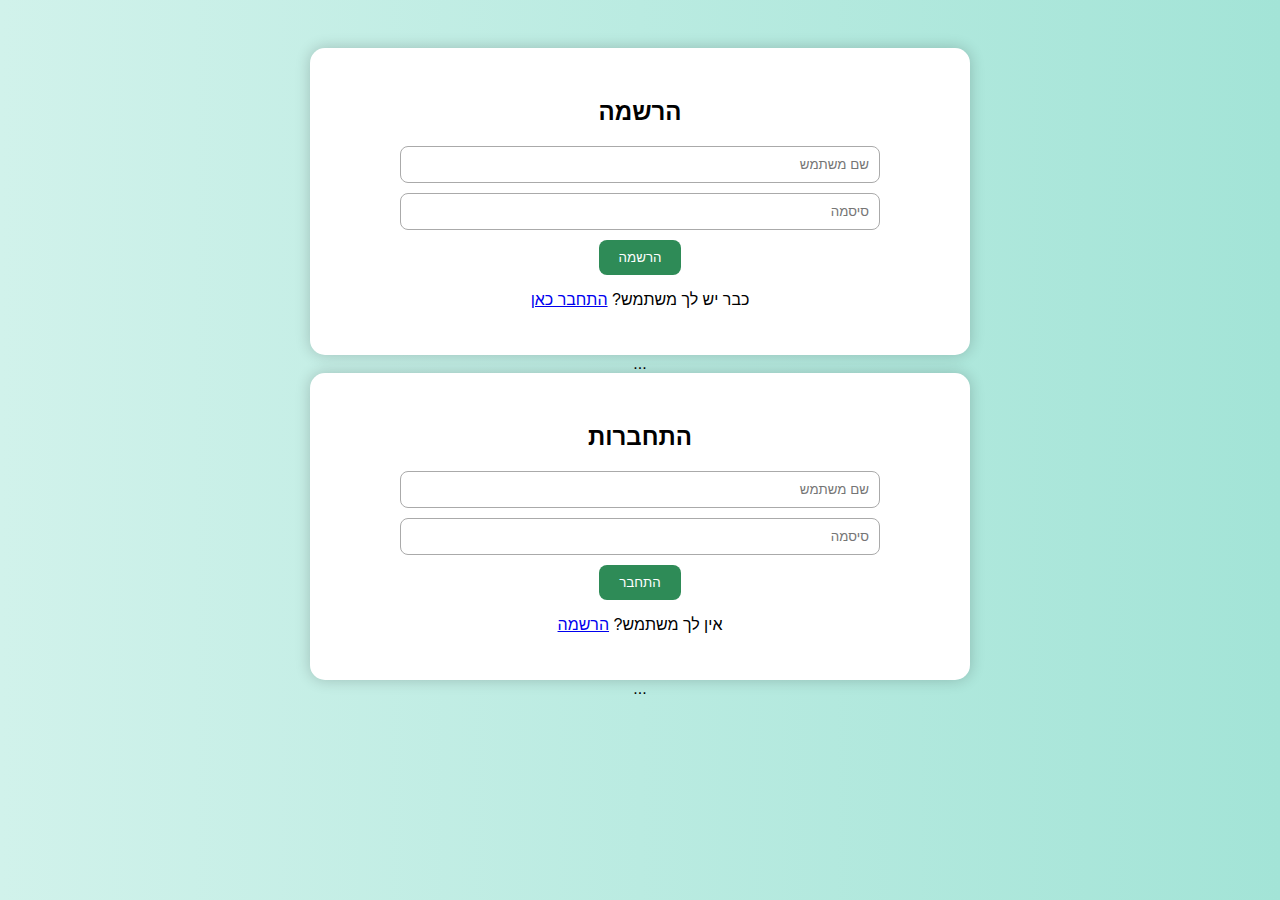
<file: index.html>
<div class="container">
  <h2>הרשמה</h2>
  <input type="text" id="register-username" placeholder="שם משתמש">
  <input type="password" id="register-password" placeholder="סיסמה">
  <button onclick="register()">הרשמה</button>
  <p id="register-message" class="message"></p>
  <p>כבר יש לך משתמש? <a href="login.html">התחבר כאן</a></p>
</div>

<head>
  <meta charset="UTF-8" />
  <title>...</title>
  <link rel="stylesheet" href="style.css" />
</head>





<body>
  ...
  <script src="script.js"></script>
</body>






<div class="container">
  <h2>התחברות</h2>
  <input type="text" id="login-username" placeholder="שם משתמש">
  <input type="password" id="login-password" placeholder="סיסמה">
  <button onclick="login()">התחבר</button>
  <p id="login-message" class="message"></p>
  <p>אין לך משתמש? <a href="index.html">הרשמה</a></p>
</div>

<head>
  <meta charset="UTF-8" />
  <title>...</title>
  <link rel="stylesheet" href="style.css" />
</head>





<body>
  ...
  <script src="script.js"></script>
</body>
</file>
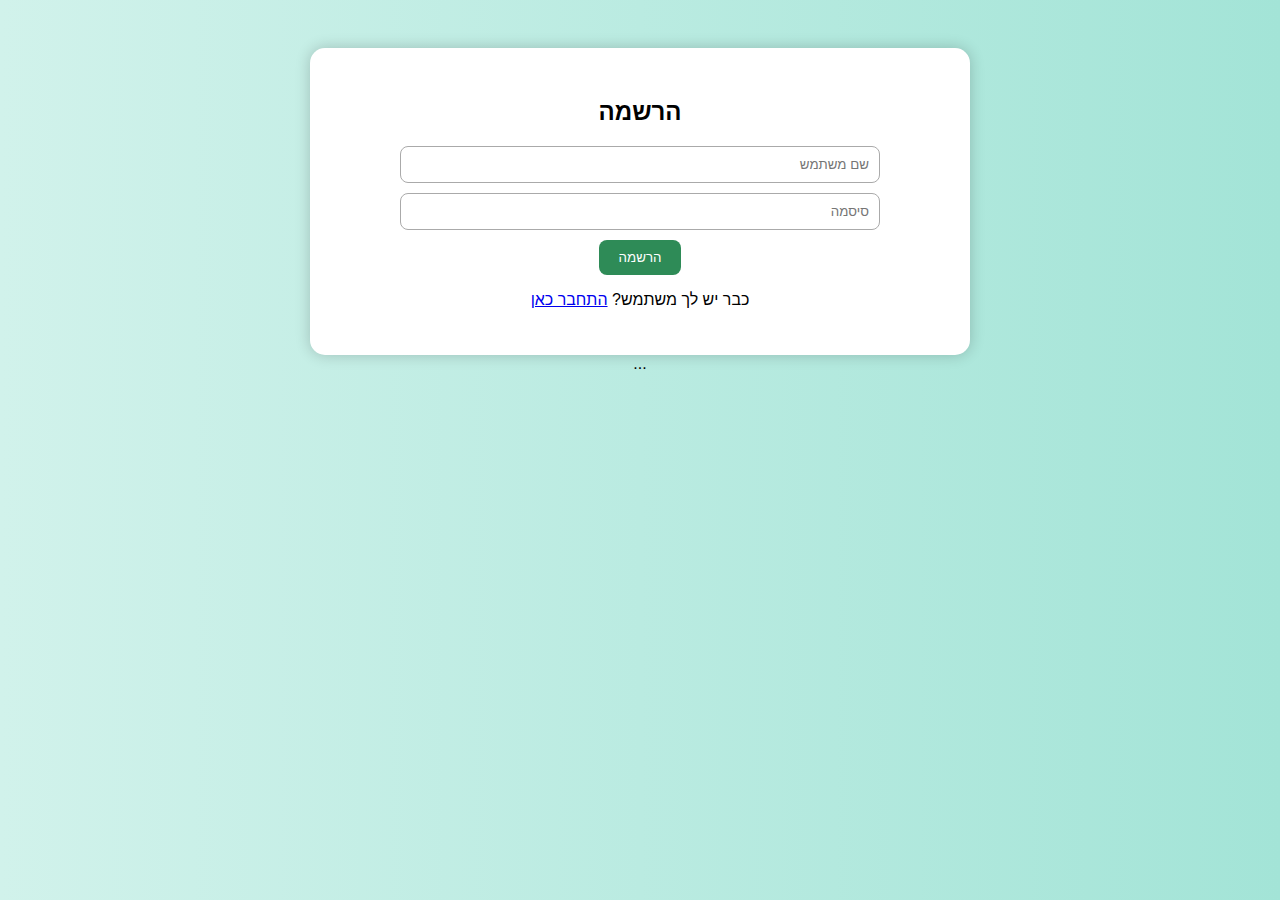
<file: NewFamily/index.html>
<div class="container">
  <h2>הרשמה</h2>
  <input type="text" id="register-username" placeholder="שם משתמש">
  <input type="password" id="register-password" placeholder="סיסמה">
  <button onclick="register()">הרשמה</button>
  <p id="register-message" class="message"></p>
  <p>כבר יש לך משתמש? <a href="login.html">התחבר כאן</a></p>
</div>

<head>
  <meta charset="UTF-8" />
  <title>...</title>
  <link rel="stylesheet" href="style.css" />
</head>





<body>
  ...
  <script src="script.js"></script>
</body>
</file>
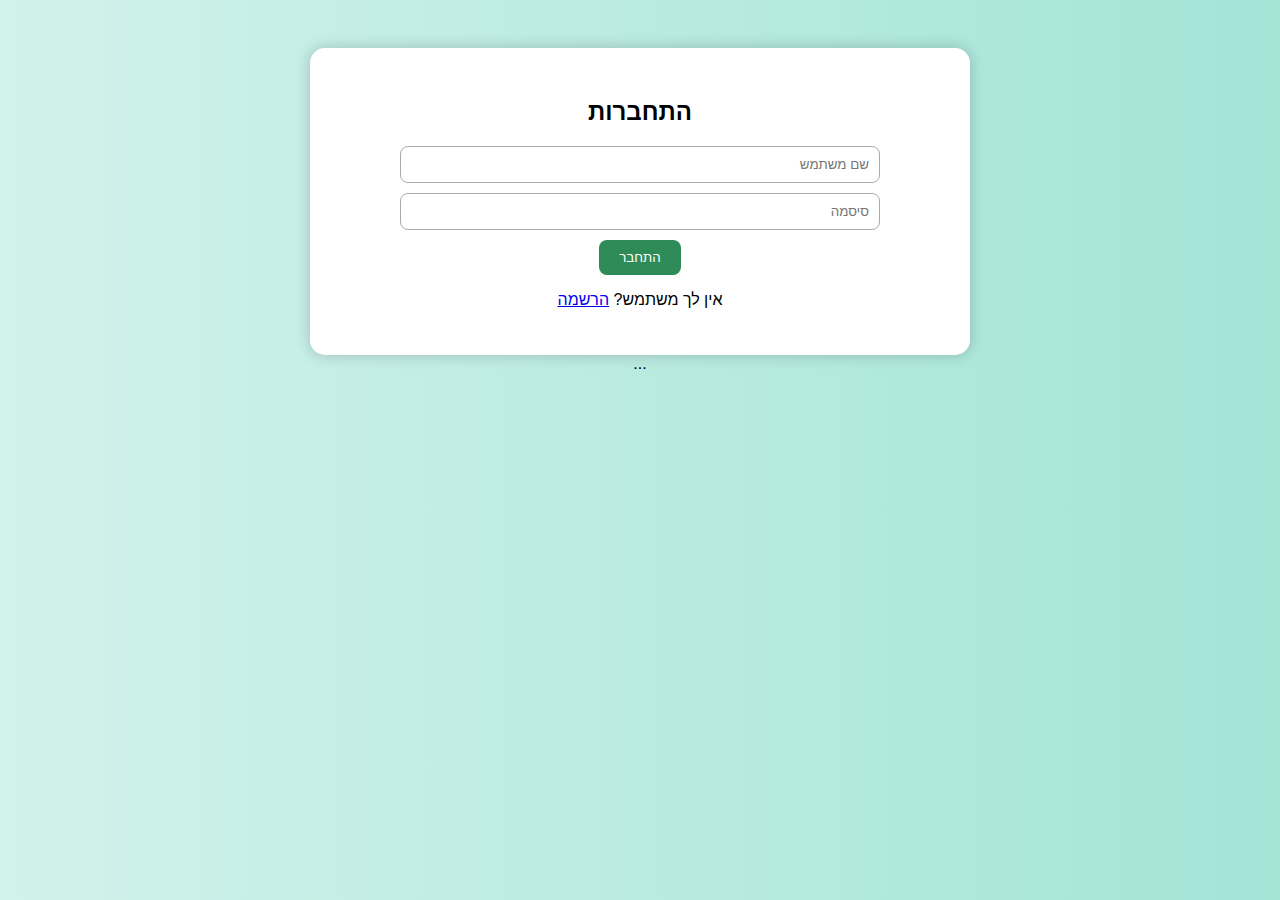
<file: login.html>
<div class="container">
  <h2>התחברות</h2>
  <input type="text" id="login-username" placeholder="שם משתמש">
  <input type="password" id="login-password" placeholder="סיסמה">
  <button onclick="login()">התחבר</button>
  <p id="login-message" class="message"></p>
  <p>אין לך משתמש? <a href="index.html">הרשמה</a></p>
</div>

<head>
  <meta charset="UTF-8" />
  <title>...</title>
  <link rel="stylesheet" href="style.css" />
</head>





<body>
  ...
  <script src="script.js"></script>
</body>
</file>
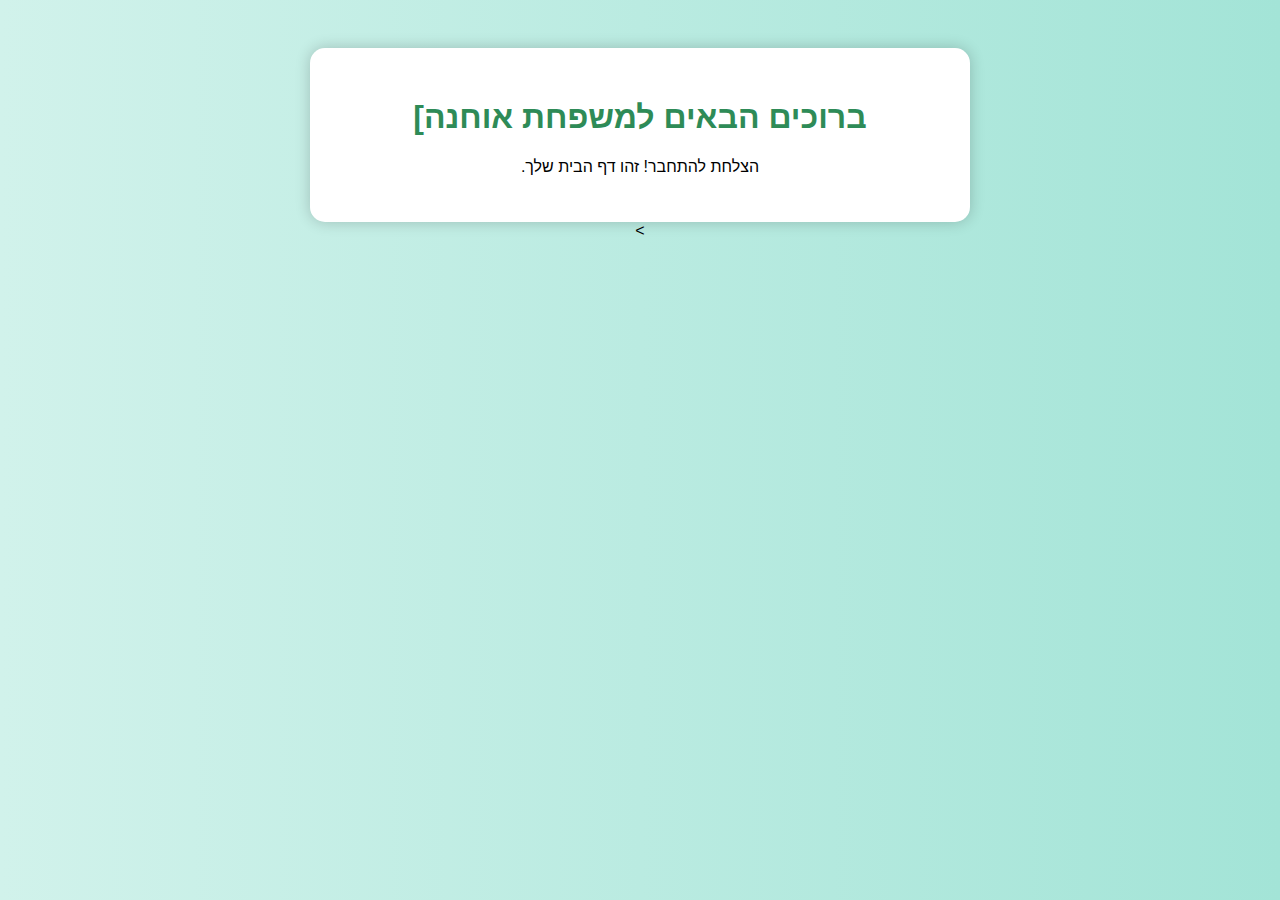
<file: NewFamily/home.html>
<!DOCTYPE html>
<html lang="he">
<head>
  <meta charset="UTF-8">
  <title>דף הבית</title>
  <link rel="stylesheet" href="style.css">
</head>
<body>
  <div class="container">
    <h1>ברוכים הבאים למשפחת אוחנה]</h1>
    <p>הצלחת להתחבר! זהו דף הבית שלך.</p>
  </div>
</body>
</html>
>
</file>
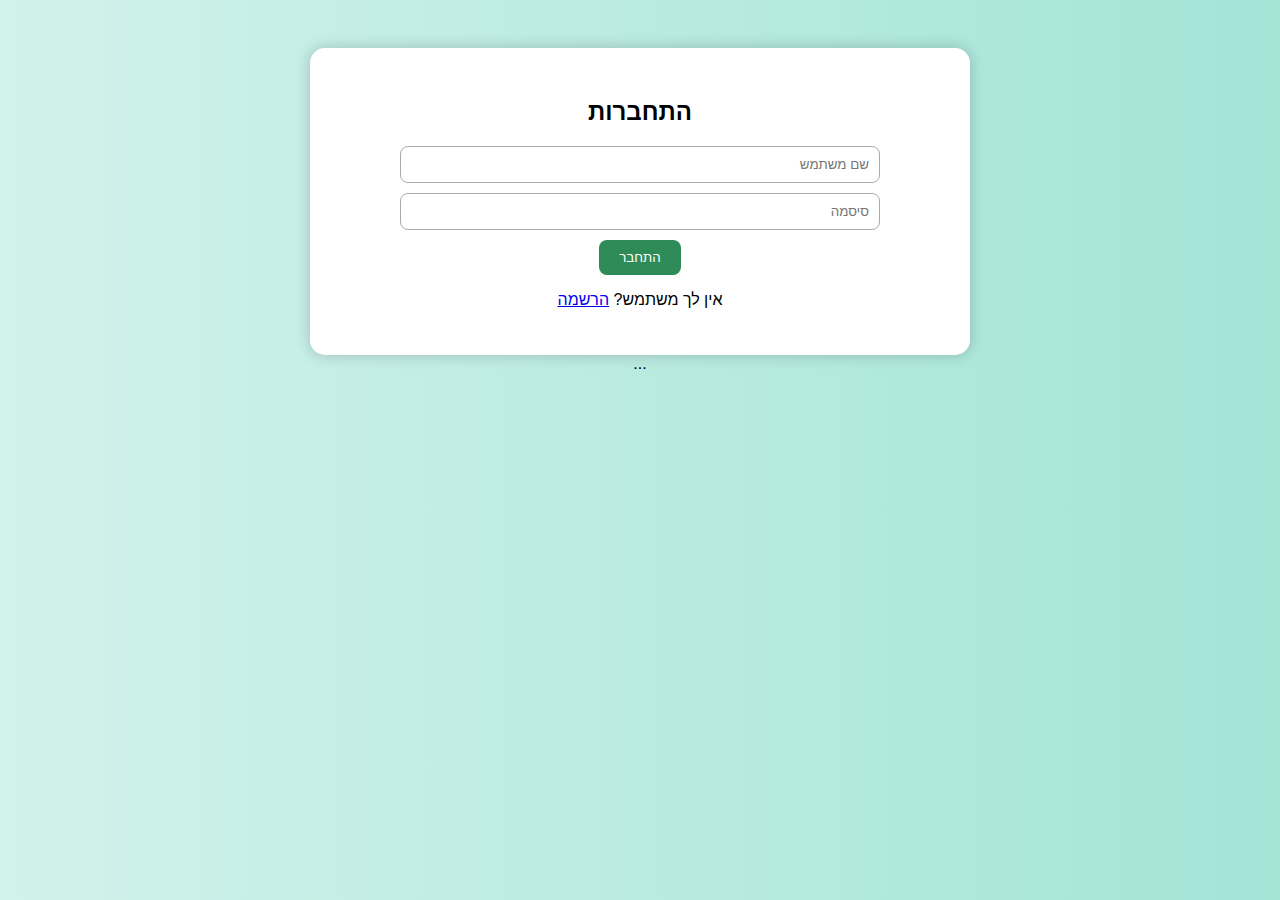
<file: NewFamily/login.html>
<div class="container">
  <h2>התחברות</h2>
  <input type="text" id="login-username" placeholder="שם משתמש">
  <input type="password" id="login-password" placeholder="סיסמה">
  <button onclick="login()">התחבר</button>
  <p id="login-message" class="message"></p>
  <p>אין לך משתמש? <a href="index.html">הרשמה</a></p>
</div>

<head>
  <meta charset="UTF-8" />
  <title>...</title>
  <link rel="stylesheet" href="style.css" />
</head>





<body>
  ...
  <script src="script.js"></script>
</body>
</file>
<file: style.css>
body {
  font-family: Arial, sans-serif;
  background: linear-gradient(to right, #d1f2eb, #a3e4d7);
  text-align: center;
  direction: rtl;
  padding: 40px;
}

.container {
  max-width: 600px;
  margin: auto;
  background: white;
  padding: 30px;
  border-radius: 15px;
  box-shadow: 0 0 15px rgba(0,0,0,0.2);
}

h1 {
  color: #2e8b57;
}

.form-container {
  margin-top: 30px;
  border-top: 1px solid #ccc;
  padding-top: 20px;
}

input {
  display: block;
  margin: 10px auto;
  padding: 10px;
  width: 80%;
  border: 1px solid #aaa;
  border-radius: 8px;
}

button {
  padding: 10px 20px;
  background-color: #2e8b57;
  color: white;
  border: none;
  border-radius: 8px;
  cursor: pointer;
}

button:hover {
  background-color: #267147;
}

.message {
  font-size: 16px;
  margin-top: 10px;
}
</file>
<file: NewFamily/style.css>
body {
  font-family: Arial, sans-serif;
  background: linear-gradient(to right, #d1f2eb, #a3e4d7);
  text-align: center;
  direction: rtl;
  padding: 40px;
}

.container {
  max-width: 600px;
  margin: auto;
  background: white;
  padding: 30px;
  border-radius: 15px;
  box-shadow: 0 0 15px rgba(0,0,0,0.2);
}

h1 {
  color: #2e8b57;
}

.form-container {
  margin-top: 30px;
  border-top: 1px solid #ccc;
  padding-top: 20px;
}

input {
  display: block;
  margin: 10px auto;
  padding: 10px;
  width: 80%;
  border: 1px solid #aaa;
  border-radius: 8px;
}

button {
  padding: 10px 20px;
  background-color: #2e8b57;
  color: white;
  border: none;
  border-radius: 8px;
  cursor: pointer;
}

button:hover {
  background-color: #267147;
}

.message {
  font-size: 16px;
  margin-top: 10px;
}
</file>
